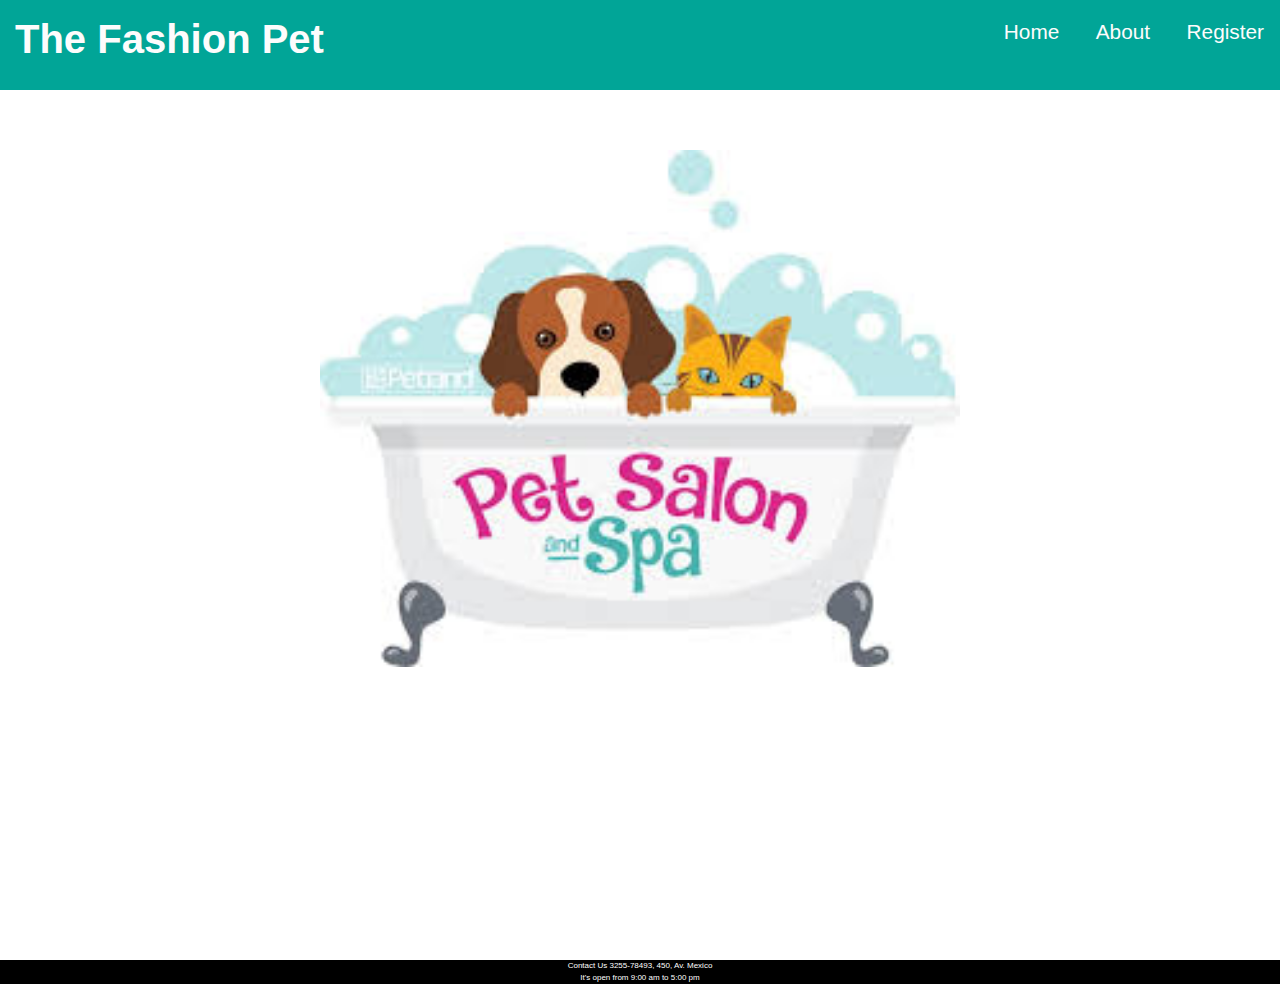
<file: index.html>
<!DOCTYPE html>
<html lang="en">
<head>
    <meta charset="UTF-8">
    <meta name="viewport" content="width=device-width, initial-scale=1.0">
    <meta http-equiv="X-UA-Compatible" content="ie=edge">
    <link rel="stylesheet" href="https://stackpath.bootstrapcdn.com/bootstrap/4.4.1/css/bootstrap.min.css" integrity="sha384-Vkoo8x4CGsO3+Hhxv8T/Q5PaXtkKtu6ug5TOeNV6gBiFeWPGFN9MuhOf23Q9Ifjh" crossorigin="anonymous">
    <link rel="stylesheet" href="mystyle.css">
    <title>Pet Salon</title>
</head>
<body>
    
    <header>
        <h1>The Fashion Pet</h1>
        <nav id="menu">
            <a href="index.html">Home</a>
            <a href="about.html">About</a>
            <a href="register.html">Register</a>
        </nav>

    </header>
    
    <main>
        <img class="img-logo" src="img/pet salon spa.jpeg" alt="pet image">
    </main>

    <footer>
        <div id="info" class="info">
        
        </div>
    </footer>
    <script src="myscript.js"></script>
</body>
</html>
</file>
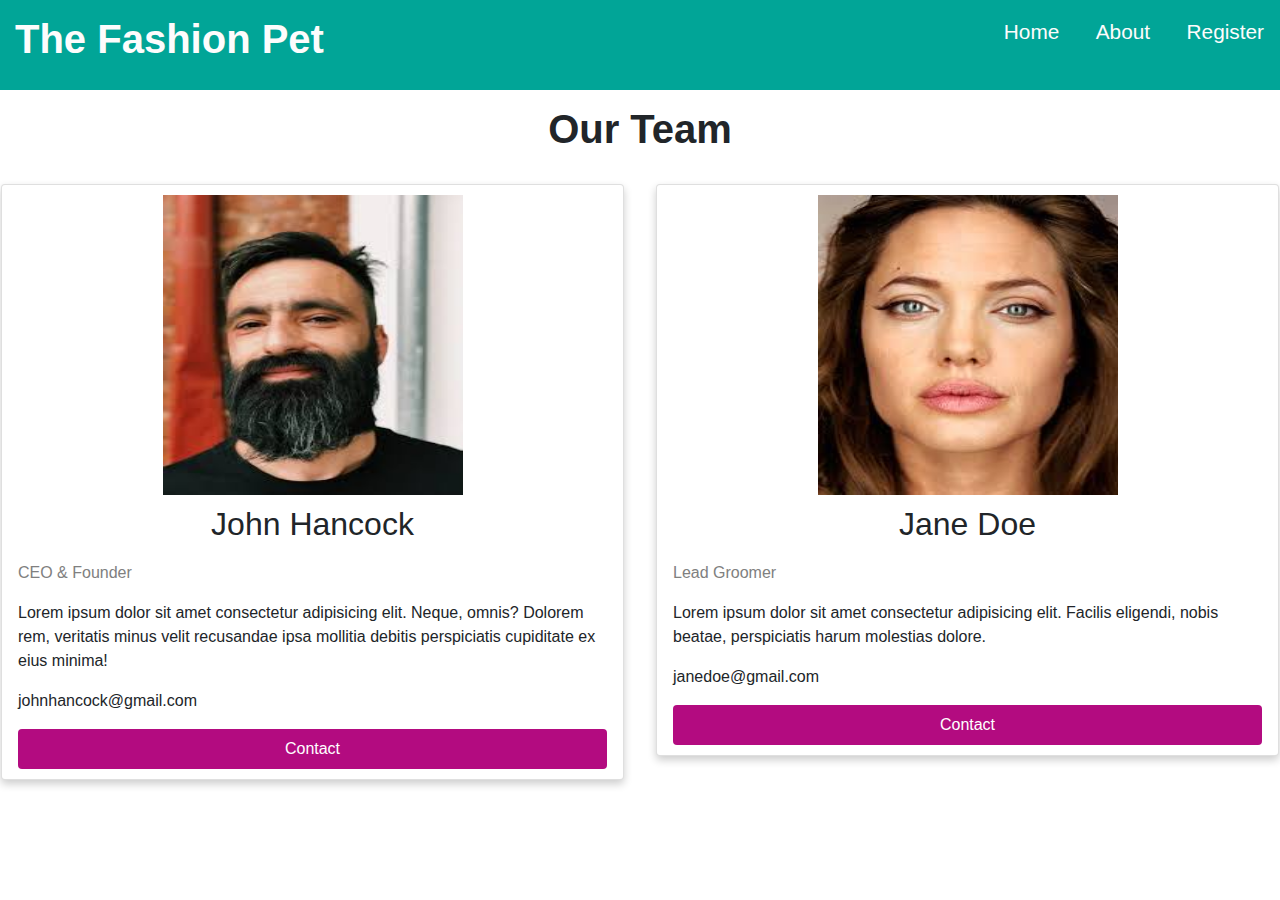
<file: about.html>
<!DOCTYPE html>
<html lang="en">

<head>
    <meta charset="UTF-8">
    <meta name="viewport" content="width=device-width, initial-scale=1.0">
    <meta http-equiv="X-UA-Compatible" content="ie=edge">
    <link rel="stylesheet" href="https://stackpath.bootstrapcdn.com/bootstrap/4.4.1/css/bootstrap.min.css"
        integrity="sha384-Vkoo8x4CGsO3+Hhxv8T/Q5PaXtkKtu6ug5TOeNV6gBiFeWPGFN9MuhOf23Q9Ifjh" crossorigin="anonymous">
    <script src="https://code.jquery.com/jquery-3.2.1.slim.min.js"
        integrity="sha384-KJ3o2DKtIkvYIK3UENzmM7KCkRr/rE9/Qpg6aAZGJwFDMVNA/GpGFF93hXpG5KkN" crossorigin="anonymous">
    </script>
    <script src="https://cdnjs.cloudflare.com/ajax/libs/popper.js/1.12.9/umd/popper.min.js"
        integrity="sha384-ApNbgh9B+Y1QKtv3Rn7W3mgPxhU9K/ScQsAP7hUibX39j7fakFPskvXusvfa0b4Q" crossorigin="anonymous">
    </script>
    <script src="https://maxcdn.bootstrapcdn.com/bootstrap/4.0.0/js/bootstrap.min.js"
        integrity="sha384-JZR6Spejh4U02d8jOt6vLEHfe/JQGiRRSQQxSfFWpi1MquVdAyjUar5+76PVCmYl" crossorigin="anonymous">
    </script>
    <link rel="stylesheet" href="mystyle.css">
    <title>About</title>
</head>

<body>

    <header>
        <h1>The Fashion Pet</h1>
        <nav id="menu">
            <a href="index.html">Home</a>
            <a href="about.html">About</a>
            <a href="register.html">Register</a>
        </nav>

    </header>

    <h1>Our Team</h1>

    <div class="row">
        <div class="column col-md-6 col-lg-6 col-sm-12 col-12">
            <div class="card">
                <img class="team-img" src="img/johnhancock.jpeg" alt="ceo and co founder">
                <div class="container">
                    <h2>John Hancock</h2>
                    <p class="title">CEO & Founder</p>
                    <p>Lorem ipsum dolor sit amet consectetur adipisicing elit. Neque, omnis? Dolorem rem, veritatis
                        minus velit recusandae ipsa mollitia debitis perspiciatis cupiditate ex eius minima! </p>
                    <p>johnhancock@gmail.com</p>
                    <button type="button" class="btn btn-primary btn-tnt" data-toggle="modal" data-target="#exampleModalLong">
                        Contact
                    </button>
                </div>
            </div>


            <!-- Modal -->
            <div class="modal fade" id="exampleModalLong" tabindex="-1" role="dialog"
                aria-labelledby="exampleModalLongTitle" aria-hidden="true">
                <div class="modal-dialog" role="document">
                    <div class="modal-content">
                        <div class="modal-header">
                            <h5 class="modal-title" id="exampleModalLongTitle">Ask me a question</h5>
                            <button type="button" class="close" data-dismiss="modal" aria-label="Close">
                                <span aria-hidden="true">&times;</span>
                            </button>
                        </div>
                        <div class="modal-body" type="text">
                            <label id="sendIT"for="name">Type Here</label>
                            <input id="txtcontact" class="extend" type="text"> 
                        </div>
                        <div class="modal-footer">
                            <button type="button" class="btn btn-secondary" data-dismiss="modal">Close</button>
                            <button type="button" class="btn btn-primary" value="register" onclick="send();">Send</button>
                        
                        </div>
                    </div>
                </div>
            </div>
        </div>

        <div class="column col-md-6 col-lg-6 col-sm-12 col-12">
            <div class="card">
                <img class="team-img" src="img/janedoe.jpeg" alt="">
                <div class="container">
                    <h2>Jane Doe</h2>
                    <p class="title">Lead Groomer</p>
                    <p>Lorem ipsum dolor sit amet consectetur adipisicing elit. Facilis eligendi, nobis beatae,
                        perspiciatis harum molestias dolore.</p>
                    <p>janedoe@gmail.com</p>
                    <button type="button" class="btn btn-primary btn-tnt" data-toggle="modal" data-target="#exampleModalLong">
                        Contact
                    </button>
                </div>
            </div>

            <!-- Modal -->
            <div class="modal fade" id="exampleModalLong" tabindex="-1" role="dialog"
                aria-labelledby="exampleModalLongTitle" aria-hidden="true">
                <div class="modal-dialog" role="document">
                    <div class="modal-content">
                        <div class="modal-header">
                            <h5 class="modal-title" id="exampleModalLongTitle">Ask me a question</h5>
                            <button type="button" class="close" data-dismiss="modal" aria-label="Close">
                                <span aria-hidden="true">&times;</span>
                            </button>
                        </div>
                        <div class="modal-body" type="text">
                            <label id="sendIT"for="name">Type Here</label>
                            <input id="txtcontact" class="extend" type="text"> 
                        </div>
                        <div class="modal-footer">
                            <button type="button" class="btn btn-secondary" data-dismiss="modal">Close</button>
                            <button type="button" class="btn btn-primary" value="register" onclick="send();">Send</button>
                        
                        </div>
                    </div>
                </div>
            </div>
        </div>

        </div>


        <script src="myscript.js"></script>
</body>

</html>
</file>
<file: mystyle.css>
header{
    background-color:rgb(1, 165, 151);
    color:rgb(253, 252, 252);
    display:flex; 
    justify-content:space-between;
    height:10vh;

}

nav{
    color:rgb(253, 252, 252);
    margin-top:1rem;
}

nav a{
    color:rgb(253, 252, 252);
    text-decoration: none !important;
    padding: 1rem;
    font-size: 1.3rem;
}

nav a:hover{
    color: rgb(179, 11, 128);
}

.img-logo{
    display:block;
    width:50%;
    margin-left: auto;
    margin-right:auto;
    margin-top: 60px;
}
main{
    height:90vh;
}
.info{
    background-color:black;
    color:white;
    font-size: .5rem;
    text-align: center;

}
.register{
    margin-top:1rem;
    display:flex;
    justify-content: space-around;

}

.selected{
    background-color:rgb(1, 165, 151);
    
}

.cp table{
    text-align:center;
    margin:auto;
    padding:30px;
}

.btn-change{
   border:none;
    color:white;
    border-radius:10px;
}

#rowPet{
    text-align:center;
    padding:20px;
}

.cp{
    text-align:center;
    padding:20px;
}

.search{
    border-radius: 5px;

}



table{
    margin-top:20px;
    margin-left:10px;
}

tbody{
    border-bottom:1px solid black;
    text-align: center;
}

th{
    padding:10px;
}

.del{
    width:20px;
}

h1{
    text-align: center;
    padding:15px;
    font-weight: bold;
}

h2{
    text-align:center;
    padding:10px;
}

.btn-tnt {
    border: none;
    outline: 0;
    display: inline-block;
    padding: 8px;
    color: white;
    background-color: rgb(179, 11, 128);
    text-align: center;
    cursor: pointer;
    width: 100%;
    margin-bottom:10px;
}

.btn-tnt:hover{
    background-color:rgb(1, 165, 151);
}

.team-img{
    display: flex;
    justify-content: center;
    width:300px;
    height:300px;
    margin-left:auto;
    margin-right:auto;
    margin-top:10px;

}

.card{
    box-shadow: 0 4px 8px 0 rgba(0,0,0,0.2);
    margin:8px;
}

.column {
    float: left;
    width: 50%;
    margin-bottom: 16px;
    padding: 0 8px;
  }

  .container{
      padding:0 16px;
  }

  .container::after, .row::after {
    content: "";
    clear: both;
    display: table;
  }

  .title{
      color:grey;
  }

  .h1{
      color:rgb(8, 8, 8);
      font-weight:bolder;
      background-image: url(img/backkk.jpeg);
      margin-top:10px;
  }

  .extend{
      width:100%;
  }
</file>
